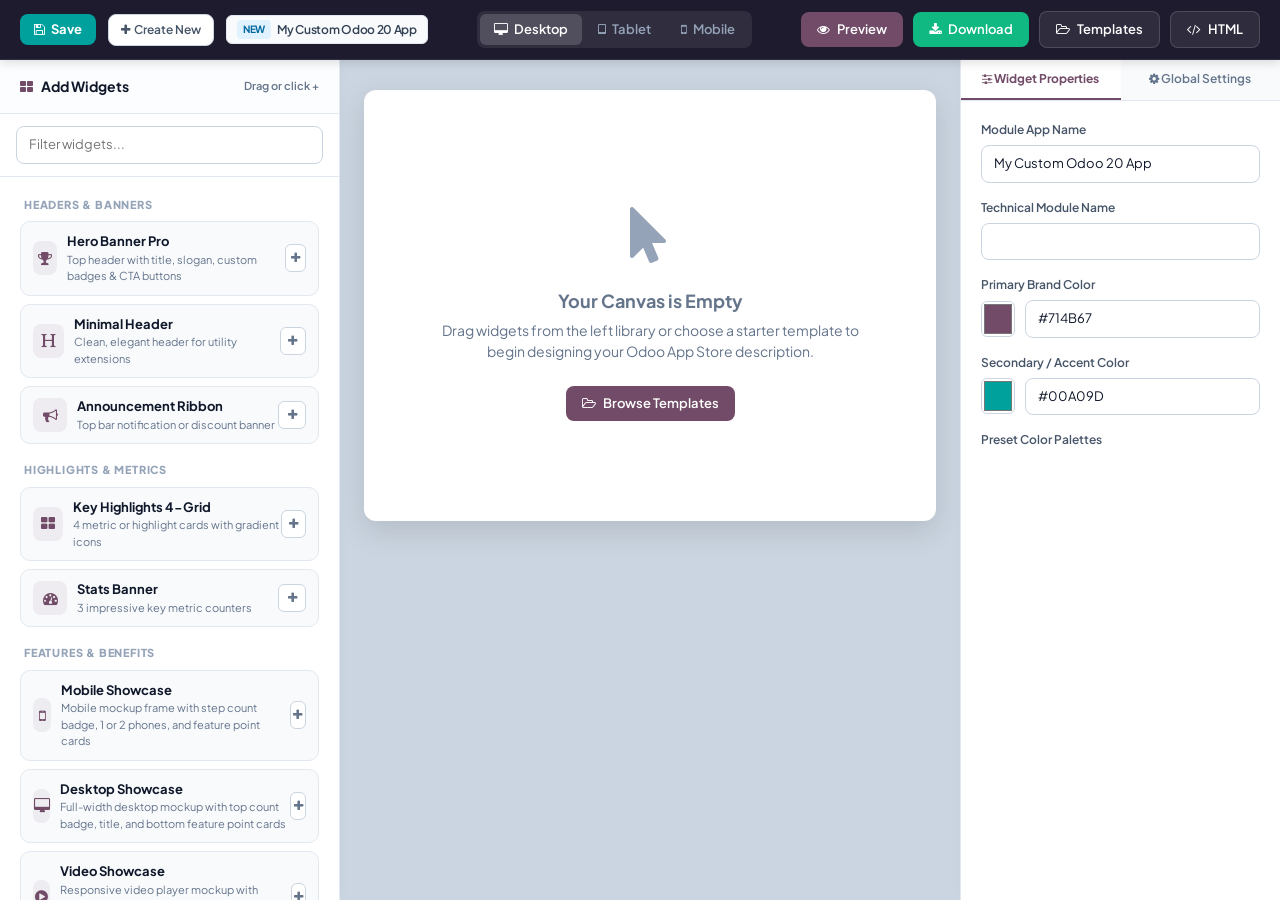
<file: static/src/standalone/index.html>
<!DOCTYPE html>
<html lang="en">

<head>
    <meta charset="UTF-8">
    <meta name="viewport" content="width=device-width, initial-scale=1.0">
    <title>Odoo AppStore Index File Maker</title>
    <!-- Font Awesome for Icons -->
    <link rel="stylesheet" href="https://cdnjs.cloudflare.com/ajax/libs/font-awesome/4.7.0/css/font-awesome.min.css">
    <!-- Google Material Symbols (Odoo Icons .oi) -->
    <link rel="stylesheet"
        href="https://fonts.googleapis.com/css2?family=Material+Symbols+Outlined:opsz,wght,FILL,GRAD@20..48,100..700,0..1,-50..200">
    <link rel="preconnect" href="https://fonts.googleapis.com">
    <link rel="preconnect" href="https://fonts.gstatic.com" crossorigin>
    <link
        href="https://fonts.googleapis.com/css2?family=Plus+Jakarta+Sans:wght@400;500;600;700;800&family=Inter:wght@400;500;600;700&display=swap"
        rel="stylesheet">
    <!-- Bootstrap 5 CSS (Used by Odoo 16/17/18/19/20 App Store Layout) -->
    <link rel="stylesheet" href="https://cdn.jsdelivr.net/npm/bootstrap@5.3.0/dist/css/bootstrap.min.css">
    <!-- Modular Stylesheet -->
    <link rel="stylesheet" href="css/builder.css?v=20.0.53">
</head>

<body>
    <!-- TOP HEADER -->
    <header class="topbar">
        <div class="topbar-brand">
            <button class="btn btn-primary" id="btn-save-template" onclick="saveCurrentTemplate()"
                title="Save Template to Odoo"
                style="display: inline-flex; align-items: center; gap: 6px; padding: 6px 14px; font-size: 13px; font-weight: 700; background: #00A09D; border-color: #00A09D; color: #ffffff; cursor: pointer;">
                <i class="fa fa-floppy-o"></i> Save
            </button>
            <button class="btn btn-outline" id="btn-new-template" onclick="startNewTemplate()"
                title="Create New Blank Template"
                style="display: inline-flex; align-items: center; gap: 4px; padding: 6px 12px; font-size: 12px; font-weight: 600; background: #ffffff; color: #475569; border-color: #cbd5e1; cursor: pointer;">
                <i class="fa fa-plus"></i> Create New
            </button>
            <div id="template-info-badge"
                style="display: inline-flex; align-items: center; gap: 6px; padding: 4px 10px; background: #f8fafc; border: 1px solid #e2e8f0; border-radius: 6px;">
                <span id="template-status-tag"
                    style="font-size: 10px; font-weight: 700; padding: 2px 6px; border-radius: 4px; background: #e0f2fe; color: #0369a1; text-transform: uppercase;">NEW</span>
                <span id="template-name-display"
                    style="font-size: 12px; font-weight: 600; color: #334155; max-width: 220px; overflow: hidden; text-overflow: ellipsis; white-space: nowrap;">Odoo
                    AppStore Index File Maker</span>
            </div>
        </div>

        <div class="topbar-center">
            <button class="viewport-btn active" id="view-desktop" onclick="setViewport('desktop')">
                <i class="fa fa-desktop"></i> Desktop
            </button>
            <button class="viewport-btn" id="view-tablet" onclick="setViewport('tablet')">
                <i class="fa fa-tablet"></i> Tablet
            </button>
            <button class="viewport-btn" id="view-mobile" onclick="setViewport('mobile')">
                <i class="fa fa-mobile"></i> Mobile
            </button>
        </div>

        <div class="topbar-actions">
            <button class="btn btn-primary" onclick="openPreviewModal()" title="Live Simulator Preview">
                <i class="fa fa-eye"></i> Preview
            </button>
            <button class="btn btn-success" onclick="downloadIndexFile()" title="Download index.html">
                <i class="fa fa-download"></i> Download
            </button>
            <button class="btn btn-outline" onclick="openTemplatesModal()" title="Choose template">
                <i class="fa fa-folder-open-o"></i> Templates
            </button>
            <button class="btn btn-outline" onclick="openCodeModal()" title="View HTML code">
                <i class="fa fa-code"></i> HTML
            </button>
        </div>
    </header>

    <!-- 3-COLUMN WORKSPACE -->
    <main class="workspace">
        <!-- left PANEL: WIDGETS LIBRARY -->
        <aside class="panel-left">
            <div class="panel-header">
                <span class="panel-title"><i class="fa fa-th-large" style="color: var(--primary);"></i> Add
                    Widgets</span>
                <span style="font-size: 11px; color: var(--text-muted); font-weight: 600;">Drag or click +</span>
            </div>

            <div class="search-box">
                <input type="text" class="form-input" id="widget-search" placeholder="Filter widgets..."
                    onkeyup="filterWidgets(this.value)">
            </div>

            <div class="panel-content" id="widgets-catalog-container">
                <!-- Populated dynamically from catalog -->
            </div>
        </aside>


        <!-- CENTER: CANVAS -->
        <section class="panel-center" id="canvas-area">
            <div class="canvas-wrapper" id="canvas-root">
                <!-- Live sections rendered here -->
            </div>

        </section>
        <!-- right PANEL: PROPERTIES -->
        <aside class="panel-right">
            <div class="panel-tabs">
                <div class="panel-tab active" id="tab-props" onclick="switchLeftTab('props')">
                    <i class="fa fa-sliders"></i> Widget Properties
                </div>
                <div class="panel-tab" id="tab-global" onclick="switchLeftTab('global')">
                    <i class="fa fa-cog"></i> Global Settings
                </div>
            </div>

            <div class="panel-content" id="props-container">
                <!-- Dynamically populated by JS -->
            </div>
        </aside>


    </main>

    <!-- PREVIEW MODAL -->
    <div class="modal-overlay" id="preview-modal">
        <div class="modal-card" style="max-width: 1100px; height: 90vh;">
            <div class="modal-header">
                <div style="display: flex; align-items: center; gap: 10px;">
                    <i class="fa fa-eye" style="color: var(--primary);"></i>
                    <h3 style="font-size: 16px; font-weight: 700;">Odoo App Store Live Simulator</h3>
                </div>
                <div style="display: flex; gap: 10px;">
                    <button class="btn btn-success" onclick="downloadIndexFile()">
                        <i class="fa fa-download"></i> Download index.html
                    </button>
                    <button class="btn btn-outline" style="color: #64748b; border-color: #cbd5e1;"
                        onclick="closeModal('preview-modal')">
                        <i class="fa fa-times"></i> Close
                    </button>
                </div>
            </div>
            <div class="modal-body" style="padding: 0; background: #f8fafc;">
                <iframe id="preview-iframe"
                    style="width: 100%; height: 100%; border: none; min-height: 600px;"></iframe>
            </div>
        </div>
    </div>

    <!-- CODE VIEW MODAL -->
    <div class="modal-overlay" id="code-modal">
        <div class="modal-card">
            <div class="modal-header">
                <div style="display: flex; align-items: center; gap: 10px;">
                    <i class="fa fa-code" style="color: var(--primary);"></i>
                    <h3 style="font-size: 16px; font-weight: 700;">Generated Odoo App Store HTML</h3>
                </div>
                <div style="display: flex; gap: 10px;">
                    <button class="btn btn-primary" onclick="copyHTMLCode()">
                        <i class="fa fa-copy"></i> Copy Code
                    </button>
                    <button class="btn btn-outline" style="color: #64748b; border-color: #cbd5e1;"
                        onclick="closeModal('code-modal')">
                        <i class="fa fa-times"></i> Close
                    </button>
                </div>
            </div>
            <div class="modal-body">
                <div class="code-box" id="code-display"></div>
            </div>
        </div>
    </div>

    <!-- TEMPLATES MODAL -->
    <div class="modal-overlay" id="templates-modal">
        <div class="modal-card" style="max-width: 680px;">
            <div class="modal-header">
                <div style="display: flex; align-items: center; gap: 10px;">
                    <i class="fa fa-folder-open-o" style="color: var(--primary); font-size: 18px;"></i>
                    <h3 style="font-size: 16px; font-weight: 700;">Templates</h3>
                </div>
                <button class="btn btn-outline" style="color: #64748b; border-color: #cbd5e1;"
                    onclick="closeModal('templates-modal')">
                    <i class="fa fa-times"></i>
                </button>
            </div>
            <div class="modal-body">
                <p style="font-size: 14px; color: #64748b; margin-bottom: 16px;">Choose a pre-designed layout to
                    jumpstart your Odoo App Store description:</p>
                <div style="display: flex; flex-direction: column; gap: 12px;">
                    <!-- Template 1: Odoo Theme -->
                    <div class="item-card"
                        style="cursor: pointer; padding: 16px; border: 1px solid #e2e8f0; border-radius: 10px; transition: all 0.2s ease; box-shadow: 0 1px 3px rgba(0,0,0,0.03);"
                        onclick="loadTemplate('odoo_theme')">
                        <div style="display: flex; justify-content: space-between; align-items: center;">
                            <div style="display: flex; align-items: center; gap: 14px; flex: 1; min-width: 0;">
                                <div
                                    style="width: 44px; height: 44px; border-radius: 10px; background-color: rgba(113, 75, 103, 0.12); color: #714B67; display: flex; align-items: center; justify-content: center; font-size: 20px; flex-shrink: 0;">
                                    <i class="fa fa-cube"></i>
                                </div>
                                <div style="flex: 1; min-width: 0;">
                                    <div style="display: flex; align-items: center; gap: 8px; margin-bottom: 4px;">
                                        <h4 style="font-size: 15px; font-weight: 700; color: #714B67; margin: 0;">Odoo
                                            Theme</h4>
                                        <span
                                            style="font-size: 10px; font-weight: 700; background: #e0f2fe; color: #0369a1; padding: 2px 6px; border-radius: 4px;">DEFAULT
                                            PURPLE</span>
                                    </div>
                                    <p style="font-size: 12.5px; color: #64748b; margin: 0;">
                                        Standard Odoo App Store presentation with Purple &amp; Teal branding, comparison
                                        table, showcases, and FAQs.
                                    </p>
                                </div>
                            </div>
                            <div style="margin-left: 14px; flex-shrink: 0;">
                                <button class="btn btn-primary"
                                    style="font-size: 12px; padding: 6px 14px; font-weight: 600; display: inline-flex; align-items: center; gap: 6px;">
                                    <i class="fa fa-folder-open-o"></i> Load Template
                                </button>
                            </div>
                        </div>
                    </div>

                    <!-- Template 2: Black Theme -->
                    <div class="item-card"
                        style="cursor: pointer; padding: 16px; border: 1px solid #e2e8f0; border-radius: 10px; transition: all 0.2s ease; box-shadow: 0 1px 3px rgba(0,0,0,0.03);"
                        onclick="loadTemplate('black_theme')">
                        <div style="display: flex; justify-content: space-between; align-items: center;">
                            <div style="display: flex; align-items: center; gap: 14px; flex: 1; min-width: 0;">
                                <div
                                    style="width: 44px; height: 44px; border-radius: 10px; background-color: rgba(0, 0, 0, 0.08); color: #1e293b; display: flex; align-items: center; justify-content: center; font-size: 20px; flex-shrink: 0;">
                                    <i class="fa fa-moon-o"></i>
                                </div>
                                <div style="flex: 1; min-width: 0;">
                                    <div style="display: flex; align-items: center; gap: 8px; margin-bottom: 4px;">
                                        <h4 style="font-size: 15px; font-weight: 700; color: #0f172a; margin: 0;">Black
                                            Theme</h4>
                                        <span
                                            style="font-size: 10px; font-weight: 700; background: #fef3c7; color: #b45309; padding: 2px 6px; border-radius: 4px;">DARK
                                            &amp; GOLD</span>
                                    </div>
                                    <p style="font-size: 12.5px; color: #64748b; margin: 0;">
                                        High-contrast luxury dark layout with gold accents, 3-step workflow, desktop
                                        showcase, and dark banners.
                                    </p>
                                </div>
                            </div>
                            <div style="margin-left: 14px; flex-shrink: 0;">
                                <button class="btn btn-outline"
                                    style="font-size: 12px; padding: 6px 14px; font-weight: 600; display: inline-flex; align-items: center; gap: 6px; color: #0f172a; border-color: #cbd5e1;">
                                    <i class="fa fa-folder-open-o"></i> Load Template
                                </button>
                            </div>
                        </div>
                    </div>

                    <!-- Template 3: Blank Canvas -->
                    <div class="item-card"
                        style="cursor: pointer; padding: 12px 16px; border: 1px dashed #cbd5e1; background: #fafafa; border-radius: 8px; margin-top: 4px;"
                        onclick="loadTemplate('blank')">
                        <div style="display: flex; justify-content: space-between; align-items: center;">
                            <div style="display: flex; align-items: center; gap: 10px;">
                                <i class="fa fa-trash-o" style="color: #ef4444; font-size: 16px;"></i>
                                <div>
                                    <strong style="font-size: 13px; color: #ef4444;">Start from Blank Canvas</strong>
                                    <span style="font-size: 12px; color: #94a3b8; margin-left: 8px;">Clear canvas and
                                        design from scratch</span>
                                </div>
                            </div>
                            <span style="font-size: 12px; color: #94a3b8;"><i class="fa fa-chevron-right"></i></span>
                        </div>
                    </div>
                </div>
            </div>
        </div>
    </div>

    <!-- SAVED TEMPLATES IN ODOO MODAL -->
    <div class="modal-overlay" id="saved-templates-modal">
        <div class="modal-card" style="max-width: 720px;">
            <div class="modal-header">
                <div style="display: flex; align-items: center; gap: 10px;">
                    <i class="fa fa-database" style="color: var(--primary); font-size: 18px;"></i>
                    <h3 style="font-size: 16px; font-weight: 700;">Saved Templates in Odoo</h3>
                </div>
                <div style="display: flex; gap: 8px;">
                    <button class="btn btn-primary" style="font-size: 12px; padding: 5px 12px;"
                        onclick="startNewTemplate(); closeModal('saved-templates-modal');">
                        <i class="fa fa-plus"></i> Create New
                    </button>
                    <button class="btn btn-outline" style="color: #64748b; border-color: #cbd5e1;"
                        onclick="closeModal('saved-templates-modal')">
                        <i class="fa fa-times"></i>
                    </button>
                </div>
            </div>
            <div class="modal-body">
                <p style="font-size: 13px; color: #64748b; margin-bottom: 14px;">
                    Select any previously saved template to load and continue editing in the builder:
                </p>
                <div id="saved-templates-list-container"
                    style="display: flex; flex-direction: column; gap: 10px; max-height: 420px; overflow-y: auto;">
                    <div style="text-align: center; padding: 30px; color: #94a3b8;">
                        <i class="fa fa-spinner fa-spin"
                            style="font-size: 24px; margin-bottom: 8px; display: block;"></i>
                        Loading saved templates...
                    </div>
                </div>
            </div>
        </div>
    </div>

    <!-- TOAST NOTIFICATION -->
    <div class="toast" id="toast-notify">
        <i class="fa fa-check-circle" style="color: #10b981; font-size: 18px;"></i>
        <span id="toast-msg">Action completed</span>
    </div>


    <script>
        function goBackToOdoo() {
            if (window.top && window.top !== window) {
                try {
                    if (window.top.history && window.top.history.length > 1) {
                        window.top.history.back();
                    } else {
                        window.top.location.href = '/odoo';
                    }
                } catch (e) {
                    window.top.location.href = '/odoo';
                }
            } else {
                window.history.back();
            }
        }
    </script>
    <!-- Modular JavaScript Files -->
    <script src="js/widgets.js?v=20.0.71"></script>
    <script src="js/generator.js?v=20.0.71"></script>
    <script src="js/app.js?v=20.0.71"></script>
</body>

</html>
</file>
<file: static/src/standalone/css/builder.css>
:root {
            --primary: #714B67;
            --primary-hover: #5d3d54;
            --accent: #00A09D;
            --accent-hover: #008785;
            --bg-dark: #0f172a;
            --bg-panel: #ffffff;
            --bg-canvas: #e2e8f0;
            --border-color: #e2e8f0;
            --border-dark: #334155;
            --text-main: #0f172a;
            --text-muted: #64748b;
            --card-shadow: 0 4px 16px rgba(0, 0, 0, 0.05);
            --radius-md: 10px;
            --radius-lg: 14px;
        }

        * {
            box-sizing: border-box;
            margin: 0;
            padding: 0;
            font-family: 'Plus Jakarta Sans', -apple-system, sans-serif;
        }

        /* Odoo Icons (.oi) support with Google Material Symbols */
        .oi, i.oi {
            display: inline-block;
            font-family: 'Material Symbols Outlined' !important;
            font-style: normal;
            font-weight: 400 !important;
            line-height: 1;
            letter-spacing: normal;
            text-transform: none;
            white-space: nowrap;
            word-wrap: normal;
            direction: ltr;
            -webkit-font-smoothing: antialiased;
            -moz-osx-font-smoothing: grayscale;
            vertical-align: middle;
        }
        .oi:before, .oi::before, i.oi:before, i.oi::before {
            display: inline-block;
            content: attr(data-icon);
            text-rendering: geometricPrecision;
            word-break: keep-all;
        }

        html, body {
            height: 100%;
            width: 100%;
            margin: 0;
            padding: 0;
            overflow: hidden;
            background: #f1f5f9;
            color: var(--text-main);
            position: relative;
        }

        /* TOP NAVIGATION */
        .topbar {
            position: absolute;
            top: 0;
            left: 0;
            right: 0;
            height: 60px;
            background: #1e1b2e;
            color: #ffffff;
            display: flex;
            align-items: center;
            justify-content: space-between;
            padding: 0 20px;
            border-bottom: 1px solid rgba(255, 255, 255, 0.08);
            z-index: 100;
            box-shadow: 0 2px 10px rgba(0,0,0,0.15);
        }

        .topbar-brand {
            display: flex;
            align-items: center;
            gap: 12px;
            font-weight: 800;
            font-size: 17px;
            letter-spacing: -0.3px;
        }

        .brand-badge {
            background: linear-gradient(135deg, #714B67 0%, #00A09D 100%);
            color: #ffffff;
            padding: 4px 9px;
            border-radius: 6px;
            font-size: 11px;
            font-weight: 700;
            letter-spacing: 0.5px;
        }

        .topbar-center {
            display: flex;
            align-items: center;
            background: rgba(255, 255, 255, 0.08);
            border-radius: 8px;
            padding: 3px;
            gap: 2px;
        }

        .viewport-btn {
            background: transparent;
            border: none;
            color: #94a3b8;
            padding: 6px 14px;
            border-radius: 6px;
            cursor: pointer;
            font-size: 13px;
            font-weight: 600;
            display: flex;
            align-items: center;
            gap: 6px;
            transition: all 0.2s;
        }

        .viewport-btn.active, .viewport-btn:hover {
            background: rgba(255, 255, 255, 0.16);
            color: #ffffff;
        }

        .topbar-actions {
            display: flex;
            align-items: center;
            gap: 10px;
        }

        .btn {
            display: inline-flex;
            align-items: center;
            gap: 7px;
            padding: 8px 16px;
            border-radius: 8px;
            font-size: 13px;
            font-weight: 600;
            cursor: pointer;
            transition: all 0.2s;
            border: none;
            outline: none;
        }

        .btn-outline {
            background: rgba(255, 255, 255, 0.08);
            color: #ffffff;
            border: 1px solid rgba(255, 255, 255, 0.15);
        }

        .btn-outline:hover {
            background: rgba(255, 255, 255, 0.16);
        }

        .btn-success {
            background: #10b981;
            color: #ffffff;
        }

        .btn-success:hover {
            background: #059669;
        }

        .btn-primary {
            background: #714B67;
            color: #ffffff;
        }

        .btn-primary:hover {
            background: #5d3d54;
        }

        .btn-accent {
            background: #00A09D;
            color: #ffffff;
        }

        .btn-accent:hover {
            background: #008785;
        }

        /* 3-COLUMN APP WORKSPACE */
        .workspace {
            position: absolute;
            top: 60px;
            bottom: 0;
            left: 0;
            right: 0;
            height: calc(100vh - 60px);
            display: flex;
            flex-direction: row;
            overflow: hidden;
            width: 100%;
        }

        /* LEFT PANEL: PROPERTY INSPECTOR */
        .panel-left {
            position: relative;
            width: 340px;
            min-width: 340px;
            max-width: 340px;
            height: 100%;
            flex-shrink: 0;
            background: var(--bg-panel);
            border-right: 1px solid var(--border-color);
            display: flex;
            flex-direction: column;
            overflow: hidden;
            z-index: 20;
            box-shadow: 2px 0 10px rgba(0,0,0,0.02);
        }

        .panel-header {
            padding: 16px 20px;
            border-bottom: 1px solid var(--border-color);
            display: flex;
            align-items: center;
            justify-content: space-between;
            background: #fcfdfe;
        }

        .panel-title {
            font-size: 14px;
            font-weight: 700;
            color: var(--text-main);
            display: flex;
            align-items: center;
            gap: 8px;
        }

        .panel-tabs {
            display: flex;
            border-bottom: 1px solid var(--border-color);
            background: #f8fafc;
        }

        .panel-tab {
            flex: 1;
            padding: 10px 14px;
            text-align: center;
            font-size: 12px;
            font-weight: 600;
            color: var(--text-muted);
            cursor: pointer;
            border-bottom: 2px solid transparent;
            transition: all 0.2s;
        }

        .panel-tab.active {
            color: var(--primary);
            border-bottom-color: var(--primary);
            background: #ffffff;
            font-weight: 700;
        }

        .panel-content {
            flex: 1;
            overflow-y: auto;
            padding: 20px;
        }

        /* FORM CONTROLS */
        .form-group {
            margin-bottom: 16px;
        }

        .form-label {
            display: block;
            font-size: 12px;
            font-weight: 600;
            color: #475569;
            margin-bottom: 6px;
        }

        .form-input, .form-textarea, .form-select {
            width: 100%;
            padding: 8px 12px;
            border: 1px solid #cbd5e1;
            border-radius: 8px;
            font-size: 13px;
            color: var(--text-main);
            background: #ffffff;
            transition: border 0.2s;
            outline: none;
        }

        .form-input:focus, .form-textarea:focus, .form-select:focus {
            border-color: var(--primary);
            box-shadow: 0 0 0 3px rgba(113, 75, 103, 0.1);
        }

        .form-textarea {
            resize: vertical;
            min-height: 70px;
        }

        .color-row {
            display: flex;
            align-items: center;
            gap: 10px;
        }

        .color-picker-input {
            width: 40px;
            height: 36px;
            border: 1px solid #cbd5e1;
            border-radius: 6px;
            cursor: pointer;
            padding: 2px;
            background: transparent;
        }

        .items-list {
            display: flex;
            flex-direction: column;
            gap: 10px;
            margin-top: 8px;
        }

        .item-card {
            background: #f8fafc;
            border: 1px solid #e2e8f0;
            border-radius: 8px;
            padding: 10px;
            position: relative;
        }

        .item-delete-btn {
            position: absolute;
            top: 8px;
            right: 8px;
            background: transparent;
            border: none;
            color: #ef4444;
            cursor: pointer;
            font-size: 13px;
            opacity: 0.7;
            transition: opacity 0.2s;
        }

        .item-delete-btn:hover {
            opacity: 1;
        }

        /* CENTER: DRAG & DROP CANVAS */
        .panel-center {
            position: relative;
            flex: 1 1 auto;
            min-width: 0;
            min-height: 0;
            height: 100%;
            background: #cbd5e1;
            overflow-y: scroll !important;
            overflow-x: hidden !important;
            padding: 30px 24px 100px 24px;
            z-index: 10;
            -webkit-overflow-scrolling: touch;
        }

        .panel-center::-webkit-scrollbar {
            width: 14px !important;
            display: block !important;
        }

        .panel-center::-webkit-scrollbar-track {
            background: #e2e8f0 !important;
            border-left: 1px solid #cbd5e1 !important;
        }

        .panel-center::-webkit-scrollbar-thumb {
            background-color: #714B67 !important;
            border-radius: 7px !important;
            border: 2px solid #e2e8f0 !important;
        }

        .panel-center::-webkit-scrollbar-thumb:hover {
            background-color: #55344d !important;
        }

        /* FLOATING SCROLL NAVIGATION IN CENTER CANVAS */
        .canvas-scroll-nav {
            position: fixed;
            bottom: 24px;
            right: 344px;
            display: flex;
            flex-direction: column;
            align-items: center;
            gap: 6px;
            background: rgba(30, 27, 46, 0.92);
            backdrop-filter: blur(8px);
            border: 1px solid rgba(255, 255, 255, 0.15);
            border-radius: 24px;
            padding: 6px;
            z-index: 90;
            box-shadow: 0 8px 24px rgba(0,0,0,0.25);
            transition: all 0.2s ease;
        }

        .scroll-nav-btn {
            width: 32px;
            height: 32px;
            border-radius: 50%;
            background: rgba(255, 255, 255, 0.14);
            border: none;
            color: #ffffff;
            cursor: pointer;
            display: flex;
            align-items: center;
            justify-content: center;
            font-size: 13px;
            transition: all 0.2s;
        }

        .scroll-nav-btn:hover {
            background: var(--accent);
            transform: scale(1.1);
        }

        .scroll-widget-count {
            font-size: 10px;
            color: #cbd5e1;
            font-weight: 700;
            padding: 2px 8px;
            text-transform: uppercase;
            letter-spacing: 0.5px;
            white-space: nowrap;
        }

        .canvas-wrapper {
            margin: 0 auto 30px auto;
            width: 100%;
            max-width: 1080px;
            background: #ffffff;
            border-radius: 12px;
            box-shadow: 0 10px 30px rgba(0, 0, 0, 0.12);
            min-height: auto;
            height: auto;
            overflow: visible;
            transition: max-width 0.3s ease;
            position: relative;
        }

        /* Container & Grid inside Canvas for 100% Preview parity */
        .canvas-wrapper .container {
            width: 100% !important;
            max-width: 100% !important;
            padding-right: 12px !important;
            padding-left: 12px !important;
            margin-right: auto !important;
            margin-left: auto !important;
        }

        .canvas-wrapper .card {
            border-radius: 12px !important;
        }

        /* Viewport switching styles (Desktop, Tablet, Mobile) */
        .canvas-wrapper.tablet {
            max-width: 768px !important;
        }

        .canvas-wrapper.tablet .col-md-3,
        .canvas-wrapper.tablet .col-sm-6.col-md-3,
        .canvas-wrapper.tablet .col-md-4 {
            flex: 0 0 50% !important;
            max-width: 50% !important;
        }

        .canvas-wrapper.mobile {
            max-width: 400px !important;
        }

        .canvas-wrapper.mobile .col-md-3,
        .canvas-wrapper.mobile .col-sm-6.col-md-3,
        .canvas-wrapper.mobile .col-md-4,
        .canvas-wrapper.mobile .col-md-6,
        .canvas-wrapper.mobile .col-lg-6,
        .canvas-wrapper.mobile .col-lg-8,
        .canvas-wrapper.mobile .col-lg-10 {
            flex: 0 0 100% !important;
            max-width: 100% !important;
        }

        /* Drop indicator line */
        .drop-target-line {
            height: 6px;
            background: var(--accent);
            border-radius: 3px;
            margin: 4px 0;
            display: none;
            box-shadow: 0 0 10px rgba(0, 160, 157, 0.6);
            animation: pulseGlow 1s infinite alternate;
        }
        .drop-target-line.visible {
            display: block;
        }
        @keyframes pulseGlow {
            from { opacity: 0.7; }
            to { opacity: 1; }
        }

        .canvas-bottom-drop-zone {
            width: 100%;
            max-width: 1080px;
            margin-top: 16px;
            border: 2px dashed #94a3b8;
            border-radius: 10px;
            padding: 24px;
            text-align: center;
            color: #64748b;
            font-size: 14px;
            font-weight: 600;
            background: rgba(255, 255, 255, 0.4);
            cursor: pointer;
            transition: all 0.2s;
        }
        .canvas-bottom-drop-zone:hover, .canvas-bottom-drop-zone.dragover {
            background: #ffffff;
            border-color: var(--primary);
            color: var(--primary);
            box-shadow: 0 4px 16px rgba(113, 75, 103, 0.1);
        }

        .canvas-empty {
            display: flex;
            flex-direction: column;
            align-items: center;
            justify-content: center;
            padding: 100px 20px;
            text-align: center;
            color: var(--text-muted);
        }

        .canvas-empty-icon {
            font-size: 56px;
            color: #94a3b8;
            margin-bottom: 16px;
        }

        /* WIDGET BLOCK IN CANVAS */
        .widget-block {
            position: relative;
            cursor: pointer;
            border-radius: 16px;
            margin-bottom: 4px;
            transition: outline 0.15s ease, box-shadow 0.15s ease;
        }

        .widget-block:hover {
            outline: 2px dashed rgba(113, 75, 103, 0.4);
            outline-offset: -2px;
            border-radius: 16px;
        }

        .widget-block.selected {
            outline: 3px solid var(--primary) !important;
            outline-offset: -3px;
            border-radius: 16px;
            box-shadow: 0 0 0 4px rgba(113, 75, 103, 0.15);
        }

        /* BLOCK FLOATING TOOLBAR */
        .widget-toolbar {
            position: absolute;
            top: 8px;
            right: 8px;
            background: #1e1b2e;
            color: #ffffff;
            border-radius: 6px;
            padding: 4px 8px;
            display: none;
            align-items: center;
            gap: 6px;
            z-index: 50;
            box-shadow: 0 4px 12px rgba(0,0,0,0.25);
        }

        .widget-block:hover .widget-toolbar,
        .widget-block.selected .widget-toolbar {
            display: flex;
        }

        .toolbar-btn {
            background: transparent;
            border: none;
            color: #cbd5e1;
            cursor: pointer;
            font-size: 12px;
            padding: 3px 6px;
            border-radius: 4px;
            transition: all 0.2s;
        }

        .toolbar-btn:hover {
            background: rgba(255, 255, 255, 0.18);
            color: #ffffff;
        }

        .toolbar-btn.btn-del:hover {
            background: #ef4444;
            color: #ffffff;
        }

        .widget-type-badge {
            font-size: 11px;
            font-weight: 700;
            color: #94a3b8;
            margin-right: 4px;
            text-transform: uppercase;
            letter-spacing: 0.5px;
        }

        .drop-indicator {
            height: 6px;
            background: var(--accent);
            border-radius: 3px;
            margin: 2px 0;
            display: none;
        }

        .drop-indicator.active {
            display: block;
        }

        /* RIGHT PANEL: WIDGETS LIBRARY */
        .panel-right {
            position: relative;
            width: 320px;
            min-width: 320px;
            max-width: 320px;
            height: 100%;
            flex-shrink: 0;
            background: var(--bg-panel);
            border-left: 1px solid var(--border-color);
            display: flex;
            flex-direction: column;
            overflow: hidden;
            z-index: 20;
            box-shadow: -2px 0 10px rgba(0,0,0,0.02);
        }

        .search-box {
            padding: 12px 16px;
            border-bottom: 1px solid var(--border-color);
        }

        .category-group {
            margin-bottom: 18px;
        }

        .category-title {
            font-size: 11px;
            font-weight: 800;
            color: #94a3b8;
            text-transform: uppercase;
            letter-spacing: 0.8px;
            margin-bottom: 8px;
            padding: 0 4px;
        }

        .widget-card {
            background: #f8fafc;
            border: 1px solid #e2e8f0;
            border-radius: 10px;
            padding: 10px 12px;
            margin-bottom: 8px;
            display: flex;
            align-items: center;
            justify-content: space-between;
            cursor: grab;
            transition: all 0.2s;
            user-select: none;
        }

        .widget-card:hover {
            background: #ffffff;
            border-color: var(--primary);
            transform: translateY(-2px);
            box-shadow: 0 4px 12px rgba(113, 75, 103, 0.08);
        }

        .widget-card-info {
            display: flex;
            align-items: center;
            gap: 10px;
        }

        .widget-card-icon {
            width: 34px;
            height: 34px;
            border-radius: 8px;
            background: rgba(113, 75, 103, 0.08);
            color: var(--primary);
            display: flex;
            align-items: center;
            justify-content: center;
            font-size: 15px;
        }

        .widget-card-title {
            font-size: 13px;
            font-weight: 700;
            color: var(--text-main);
        }

        .widget-card-desc {
            font-size: 11px;
            color: var(--text-muted);
        }

        .widget-add-btn {
            background: #ffffff;
            border: 1px solid #cbd5e1;
            width: 28px;
            height: 28px;
            border-radius: 6px;
            color: var(--text-muted);
            cursor: pointer;
            display: flex;
            align-items: center;
            justify-content: center;
            font-size: 12px;
            transition: all 0.2s;
        }

        .widget-add-btn:hover {
            background: var(--primary);
            color: #ffffff;
            border-color: var(--primary);
        }

        /* MODALS */
        .modal-overlay {
            position: fixed;
            inset: 0;
            background: rgba(15, 23, 42, 0.7);
            backdrop-filter: blur(4px);
            z-index: 1000;
            display: none;
            align-items: center;
            justify-content: center;
            padding: 20px;
        }

        .modal-overlay.active {
            display: flex;
        }

        .modal-card {
            background: #ffffff;
            border-radius: 14px;
            width: 100%;
            max-width: 950px;
            max-height: 90vh;
            display: flex;
            flex-direction: column;
            overflow: hidden;
            box-shadow: 0 20px 40px rgba(0, 0, 0, 0.25);
            animation: modalFadeIn 0.2s ease;
        }

        @keyframes modalFadeIn {
            from { opacity: 0; transform: scale(0.96); }
            to { opacity: 1; transform: scale(1); }
        }

        .modal-header {
            padding: 16px 24px;
            border-bottom: 1px solid #e2e8f0;
            display: flex;
            align-items: center;
            justify-content: space-between;
            background: #f8fafc;
        }

        .modal-body {
            flex: 1;
            overflow-y: auto;
            padding: 24px;
        }

        .code-box {
            background: #0f172a;
            color: #f8fafc;
            padding: 16px;
            border-radius: 8px;
            font-family: monospace;
            font-size: 13px;
            line-height: 1.5;
            white-space: pre;
            overflow-x: auto;
            max-height: 60vh;
        }

        /* TOAST NOTIFICATION */
        .toast {
            position: fixed;
            bottom: 24px;
            right: 24px;
            background: #1e1b2e;
            color: #ffffff;
            padding: 12px 20px;
            border-radius: 8px;
            font-size: 14px;
            font-weight: 600;
            display: flex;
            align-items: center;
            gap: 10px;
            box-shadow: 0 10px 25px rgba(0,0,0,0.2);
            z-index: 2000;
            transform: translateY(100px);
            opacity: 0;
            transition: all 0.3s cubic-bezier(0.16, 1, 0.3, 1);
        }

        .toast.show {
            transform: translateY(0);
            opacity: 1;
        }

        /* FAQ ACCORDION COMPONENT */
        details.faq-accordion-item {
            border-radius: 12px !important;
            -webkit-border-radius: 12px !important;
        }
        details.faq-accordion-item summary {
            cursor: pointer;
            list-style: none !important;
            outline: none !important;
            -webkit-appearance: none !important;
        }
        details.faq-accordion-item summary::-webkit-details-marker,
        details.faq-accordion-item summary::marker {
            display: none !important;
        }
        details.faq-accordion-item summary:hover {
            filter: brightness(0.98);
        }
        details.faq-accordion-item[open] summary {
            border-bottom-left-radius: 0 !important;
            border-bottom-right-radius: 0 !important;
            -webkit-border-bottom-left-radius: 0 !important;
            -webkit-border-bottom-right-radius: 0 !important;
        }
        details.faq-accordion-item:not([open]) summary {
            border-radius: 11px !important;
            -webkit-border-radius: 11px !important;
        }
</file>
